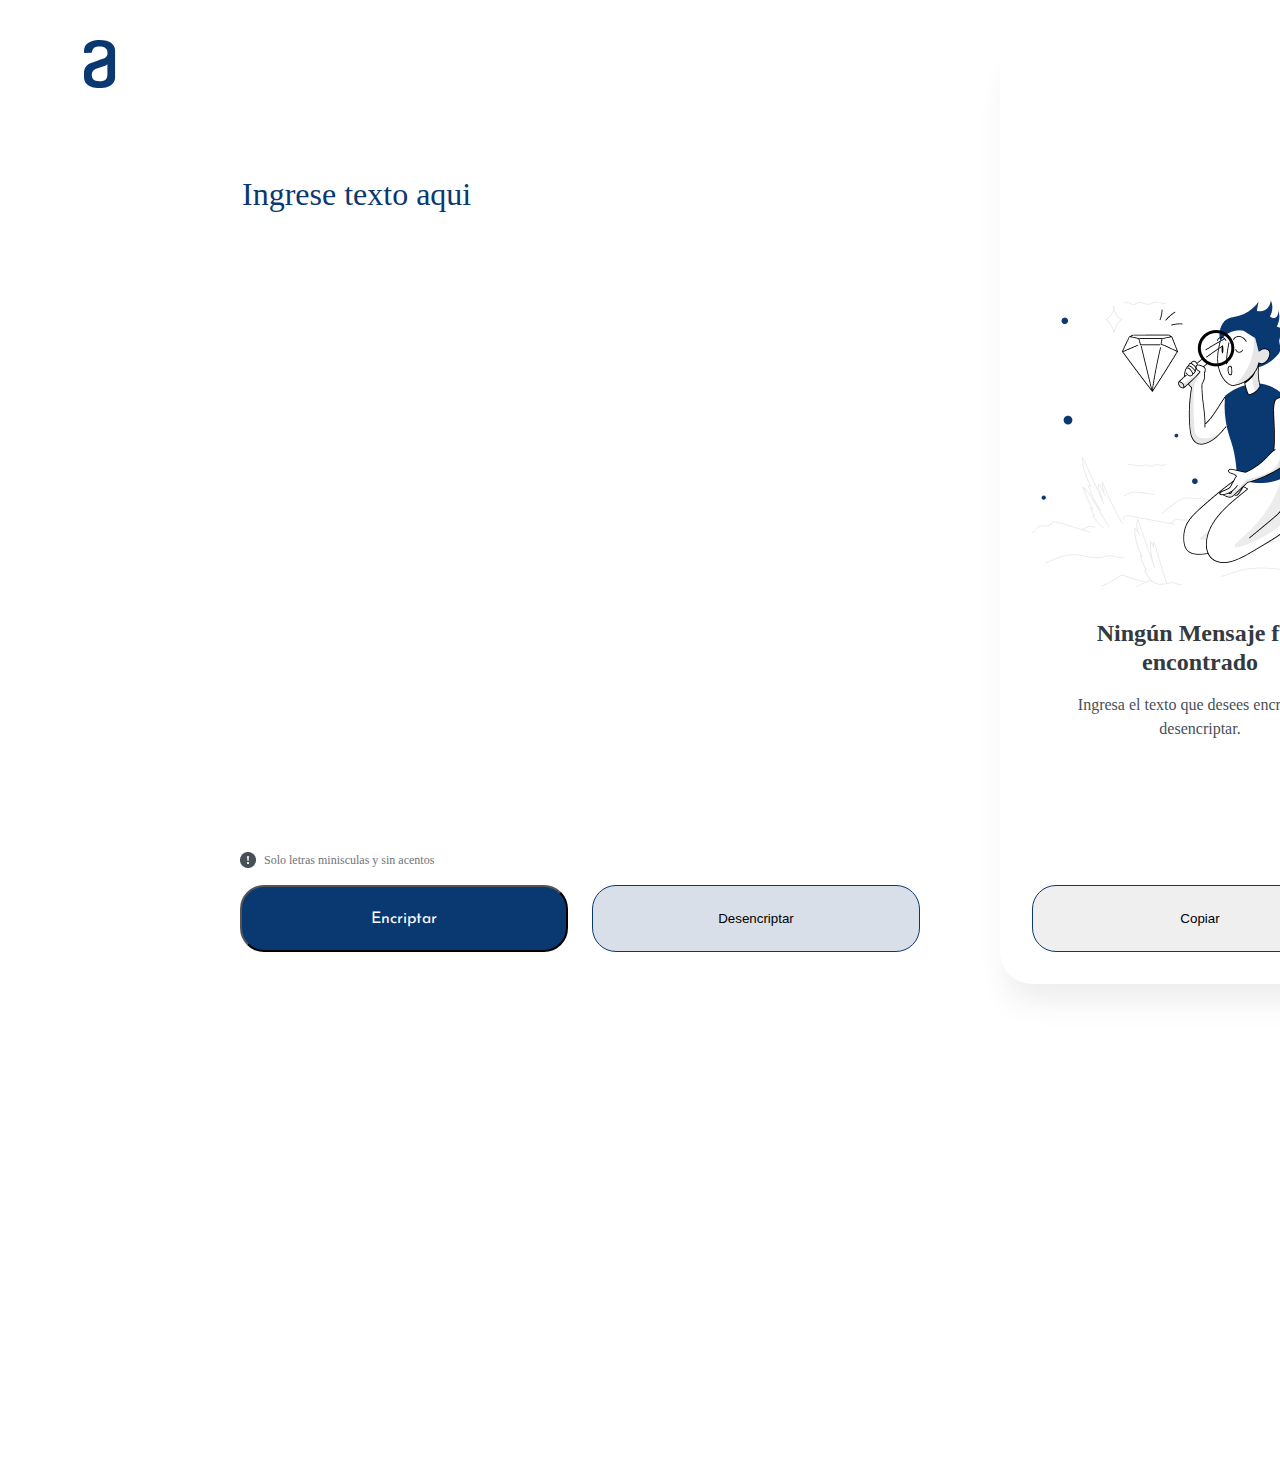
<file: index.html>
﻿<!DOCTYPE html>

<html lang="es">
<head>
    <meta charset="utf-8" />
    <title>Encriptador</title>
    <link rel="stylesheet" href="reset.css">
    <link rel="stylesheet" href="style.css">
    <link rel="preconnect" href="https://fonts.googleapis.com">
    <link rel="preconnect" href="https://fonts.gstatic.com" crossorigin>
    <link href="https://fonts.googleapis.com/css2?family=Josefin+Sans:wght@200&display=swap" rel="stylesheet">
    
</head>
<body>

    <header>
        <div class="logo">
            <img src="imagenes/logo.svg" />
        </div>
    </header>
    <main>
        <section>
            <label for="textoIngresado"></label>
            <textarea cols="70" rows="10" id="textoIngresado" placeholder="Ingrese texto aqui" class="texto-ingresado"></textarea>
        </section>
        <section>
            <div class="rectangulo"></div>
            <img class="chico" src="imagenes/chico.png" />
        </section>
        <section>   
            <label for="textoEncriptado"></label>
            <textarea cols="70" rows="10" id="textoEncriptado"  class="texto-encriptado" readonly></textarea>
            <h1 class="mensaje">Ningún Mensaje fue <br>encontrado</h1>
            <p class="mensaje2">Ingresa el texto que desees encriptar o <br> desencriptar.</p>
        </section>
        <section>
            <img class="img-alert" src="imagenes/alerta.png" />
            <p class="text-alert">Solo letras minisculas y sin acentos</p>
        </section>
        <section>
            <button id="boton1"> Encriptar </button>
            <button id="boton2"> Desencriptar </button>
            <button id="boton3"> Copiar </button>
        </section>

    </main>
    <script src="funcion.js"></script>

</body>
</html>
</file>
<file: style.css>
﻿
.logo {
    position: absolute;
    margin:40px 1324.91px 936px 84px;
}
.texto-ingresado {
    background: none;
    position: absolute;
    display: inline-block;
    border: 1px solid rgba(0,0,0,0.2);
    width: 577px;
    height: 81px;
    margin: 168px 623px 808px 240px;
    font-family: 'Inter';
    font-style: normal;
    font-weight: 400;
    font-size: 32px;
    line-height: 150%;
    /* identical to box height, or 48px */
    /* Dark blue/dark-blue-300 */
    color: #0A3871;
    border:none;
    resize: none;
}
.texto-ingresado::placeholder{
    color:#0A3871;
}
.rectangulo {
    position: absolute;
    background: #FFFFFF;
    width: 400px;
    height: 944px;
    margin: 40px 40px 40px 1000px;
    box-shadow: 0px 24px 32px -8px rgba(0, 0, 0, 0.08);
    border-radius: 32px;
}
.chico {
    position: absolute;
    width: 336px;
    height: 304px;
    margin:283px 72px 437px 1032px;
   
}
.texto-encriptado {
    background: none;
    position: absolute;
    width: 336px;
    height: 781px;
    margin: 72px 72px 171px 1032px;
    font-family: 'Inter';
    font-style: normal;
    font-weight: 400;
    font-size: 24px;
    line-height: 150%;
    /* or 36px */
    /* Gray/gray-400 */
    border:none;
    outline: 0;
    resize: none;
    color: #495057;
    
}
.mensaje{
    position: absolute;
    width: 336px;
    height: 781px;
    margin: 619px 72px 347px 1032px;
    font-family: 'Inter';
    font-style: normal;
    font-weight: bold;
    font-size: 24px;
    line-height: 120%;
    text-align: center;
    
    color: #343A40;
}
.mensaje2{
    position: absolute;
    width: 336px;
    height: 781px;
    margin: 693px 72px 283px 1032px;
    font-family: 'Inter';
    font-style: normal;
    font-weight: 400;
    font-size: 16px;
    text-align: center;
    line-height: 150%;
    color: #495057;
}
.img-alert{
    position:absolute;
    margin:852px 1184px 156px 240px;
    width:16px;
    height:16px;   
}
.text-alert {
    position: absolute;
    width: 205px;
    height: 18px;
    margin: 851px 971px 155px 264px;
    font-family: 'Inter';
    font-style: normal;
    font-weight: 400;
    font-size: 12px;
    line-height: 150%;
    color: #495057;
    opacity: 0.8;
 }

#boton1 {
    width: 328px;
    height: 67px;
    margin: 885px 872px 72px 240px;
    position: absolute;
    padding: 24px;
    background:#0A3871;
    border-radius: 24px;
    /*fuente propiedades*/
    font-family: 'Josefin Sans', sans-serif;
    font-style: normal;
    font-size: 16px;
    text-align: center;
    color: #FFFFFF;
}
#boton1:active{
    background-color: darkblue;
    font-weight: bold;
    transition: 0.3s all;
}

#boton2 {
    text-align:center;
    width: 328px;
    height: 67px;
    position:absolute;
    margin:885px 520px 72px 592px;
    box-sizing: border-box;
    /* Auto layout */
    padding: 24px;
    /* Light gray */
    background: #D8DFE8;
    /* Dark blue/dark-blue-300 */
    border: 1px solid #0A3871;
    border-radius: 24px;
 }

 #boton2:active{
    background-color: white;
    font-weight: bold;
    transition: 0.3s all;
}

#boton3 {
    box-sizing: border-box;
    /* Auto layout */
    margin: 885px 72px 72px 1032px;
    position: absolute;
    width: 336px;
    height: 67px;
    padding: 24px;
    /* Dark blue/dark-blue-300 */
    border: 1px solid #0A3871;
    border-radius: 24px;
}
#boton3:active {
    background-color: white;
    font-weight: bold;
    transition: 0.3s all;
}
 
@media (max-width: 480px) and (max-height:1715) {
   
    .logo {
        position: absolute;
        width: 32px;
        height: 48px;
        margin:24px 327px 861px 16px;
    }
    .texto-ingresado{
        position: absolute;
        width: 343px;
        height: 48px;
        left: 16px;
        top: 152px;
    }
    .rectangulo{
        position: absolute;
        width: 327px;
        height: 186px;
        margin:707px 24px 40px 24px;

    }
    .chico, .texto-encriptado, .mensaje, .mensaje2, .img-alert, .text-alert{
        
        margin:auto;
    }
</file>
